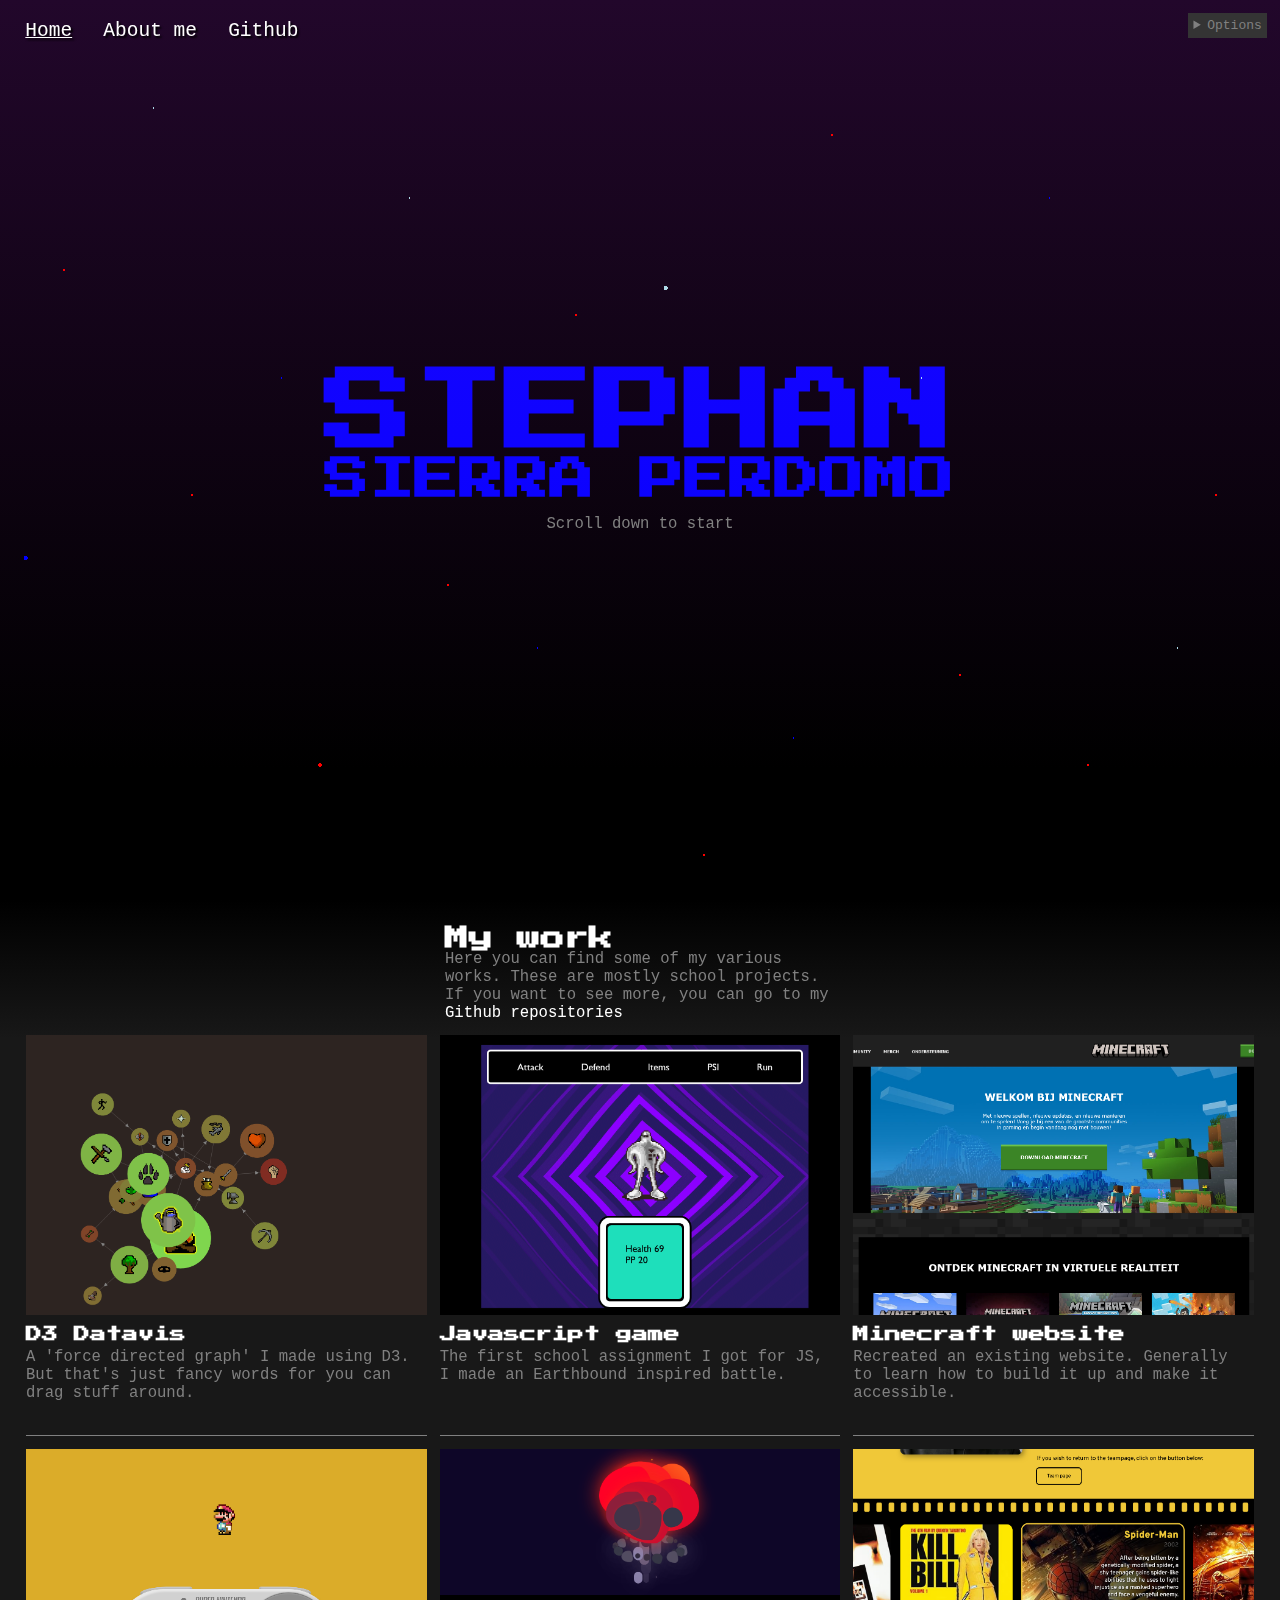
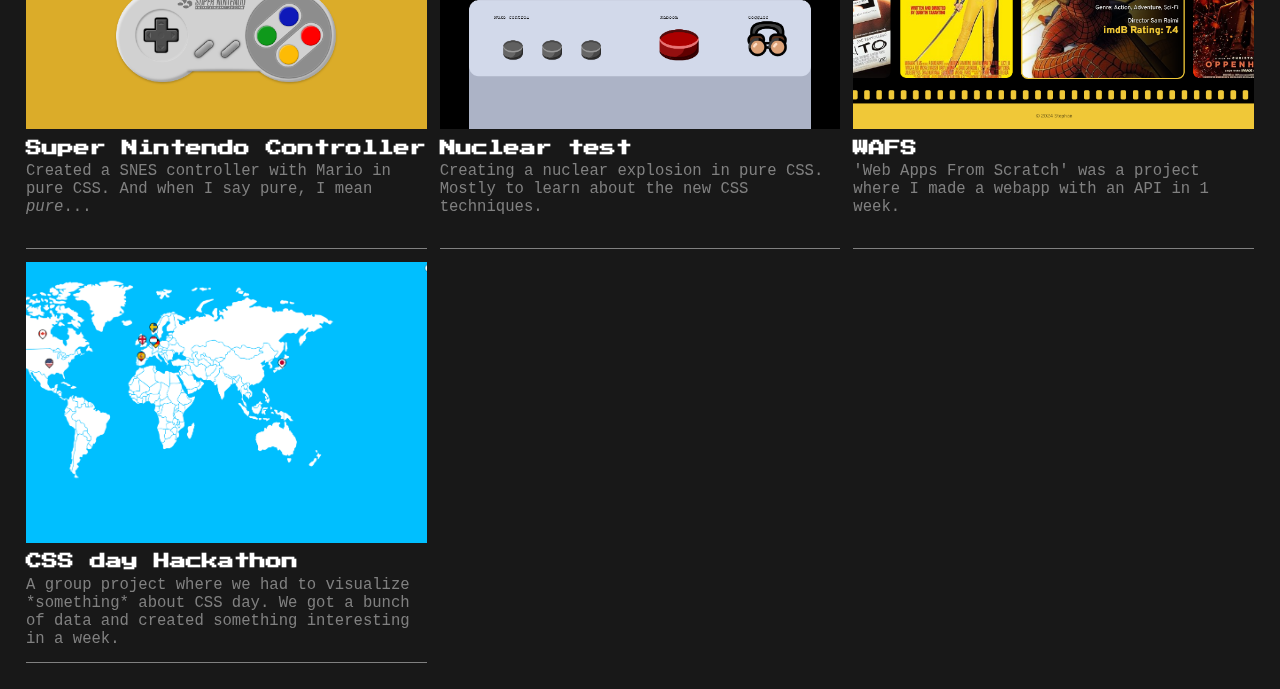
<file: index.html>
<!DOCTYPE html>
<html lang="en">
	<head>
		<meta charset="UTF-8" />
		<meta name="viewport" content="width=device-width, initial-scale=1.0" />
		<title>Stephan</title>
		<link rel="stylesheet" href="styles/style.css" />

		<!-- google fonts -->
		<link rel="preconnect" href="https://fonts.googleapis.com" />
		<link rel="preconnect" href="https://fonts.gstatic.com" crossorigin />
		<link href="https://fonts.googleapis.com/css2?family=Press+Start+2P&display=swap" rel="stylesheet" />
	</head>
	<body>
		<header>
			<ul>
				<li><a href="index.html" class="currentPage">Home</a></li>
				<li><a href="aboutme.html">About me</a></li>
				<li><a href="https://github.com/spacejump3" target="_blank">Github</a></li>
			</ul>
		</header>

		<main>
			<details>
				<summary>Options</summary>
				<form>
					<label>
						<input id="animations" type="checkbox" />
						Disable animations
					</label>
				</form>
			</details>

			<section>
				<h1>
					Stephan
					<span>Sierra Perdomo</span>
				</h1>
				<p>Scroll down to start</p>
			</section>

			<section>
				<div>
					<h2>My work</h2>
					<p>Here you can find some of my various works. These are mostly school projects. If you want to see more, you can go to my <a href="https://github.com/spacejump3?tab=repositories" target="_blank">Github repositories</a></p>
				</div>
				<ul>
					<li>
						<a href="https://tech-track-23-24-mu.vercel.app" target="_blank">
							<img src="./img/runescape.png" alt="" />
							<h3>D3 Datavis</h3>
							<p>A 'force directed graph' I made using D3. But that's just fancy words for you can drag stuff around.</p>
						</a>
					</li>

					<li>
						<a href="https://spacejump3.github.io/earthbound-battle/" target="_blank">
							<img src="./img/earthbound.png" alt="" />
							<h3>Javascript game</h3>
							<p>The first school assignment I got for JS, I made an Earthbound inspired battle.</p>
						</a>
					</li>

					<li>
						<a href="https://spacejump3.github.io/FED/" target="_blank">
							<img src="./img/minecraftsite.png" alt="" />
							<h3>Minecraft website</h3>
							<p>Recreated an existing website. Generally to learn how to build it up and make it accessible.</p>
						</a>
					</li>

					<li>
						<a href="https://spacejump3.github.io/mario-jump/" target="_blank">
							<img src="./img/mario.png" alt="" />
							<h3>Super Nintendo Controller</h3>
							<p>Created a SNES controller with Mario in pure CSS. And when I say pure, I mean <em>pure</em>...</p>
						</a>
					</li>

					<li>
						<a href="https://spacejump3.github.io/CSS-To-The-Rescue/" target="_blank">
							<img src="./img/bomb.png" alt="" />
							<h3>Nuclear test</h3>
							<p>Creating a nuclear explosion in pure CSS. Mostly to learn about the new CSS techniques.</p>
						</a>
					</li>

					<li>
						<a href="https://spacejump3.github.io/web-app-from-scratch-2324/" target="_blank">
							<img src="./img/film.png" alt="" />
							<h3>WAFS</h3>
							<p>'Web Apps From Scratch' was a project where I made a webapp with an API in 1 week.</p>
						</a>
					</li>

					<li>
						<a href="https://xiaonanpols21.github.io/css-day-hackaton/" target="_blank">
							<img src="./img/hackathon.png" alt="" />
							<h3>CSS day Hackathon</h3>
							<p>A group project where we had to visualize *something* about CSS day. We got a bunch of data and created something interesting in a week.</p>
						</a>
					</li>
				</ul>
			</section>
		</main>
	</body>
</html>
</file>
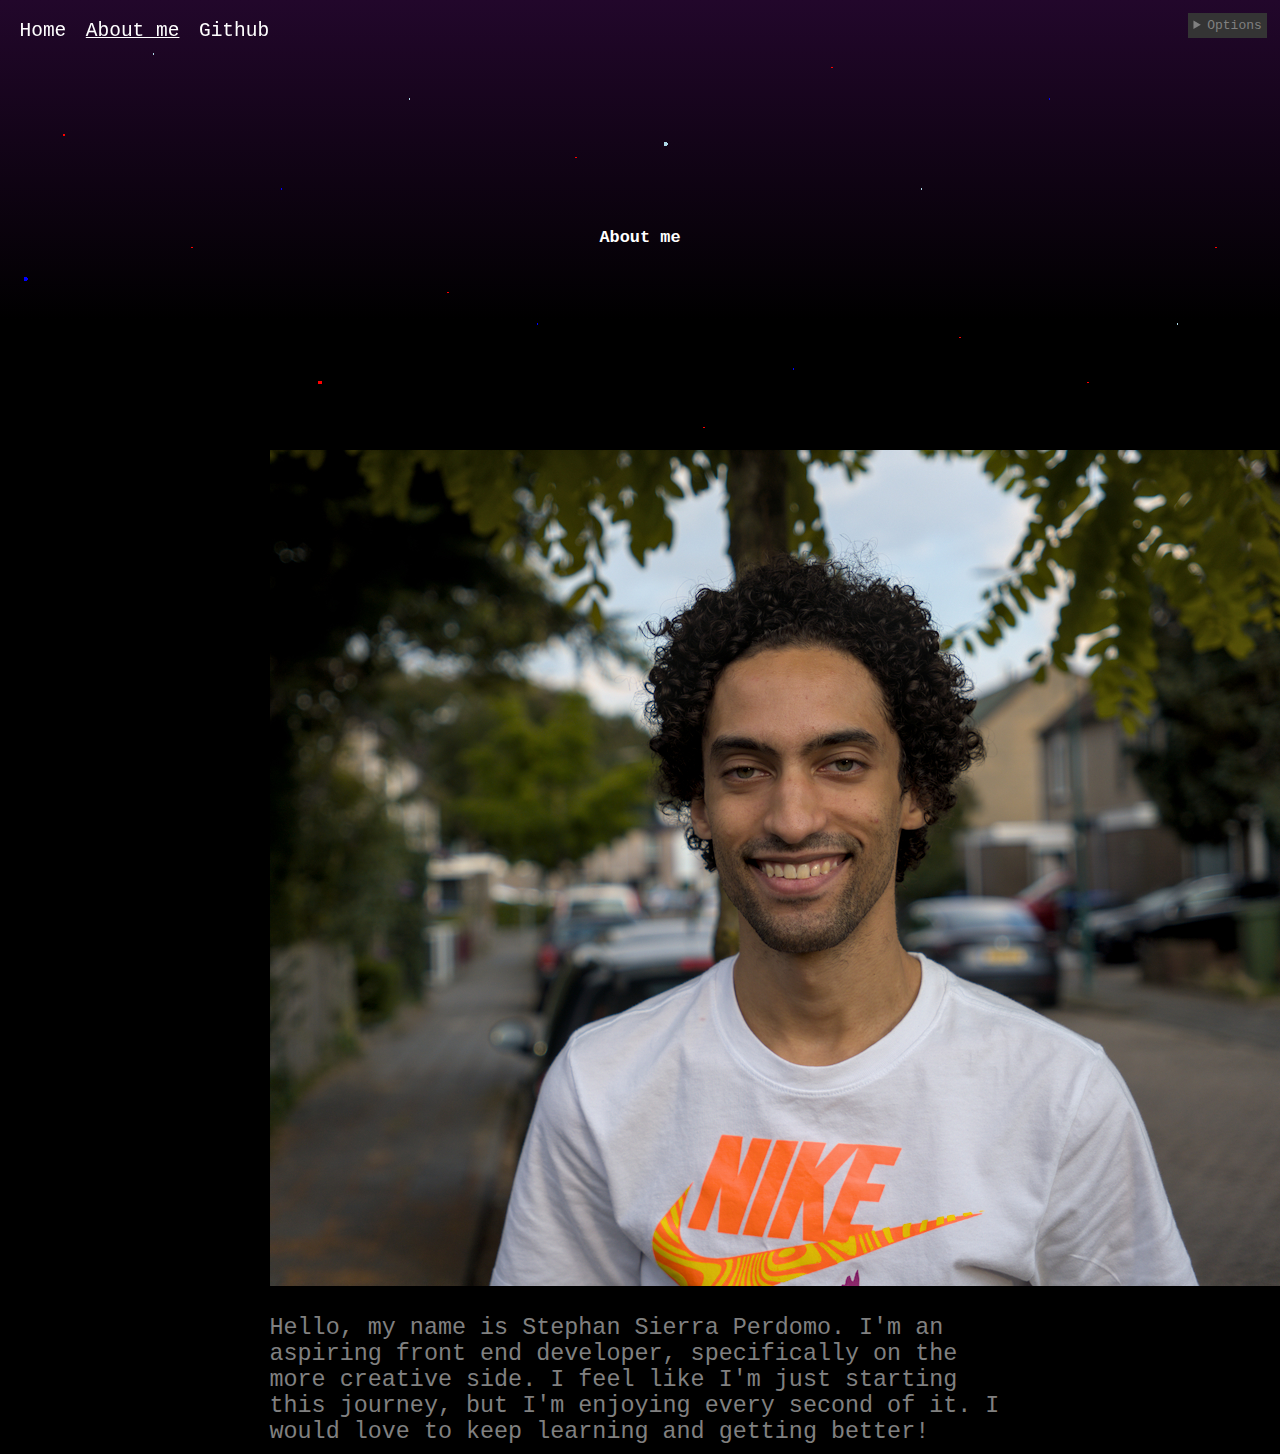
<file: aboutme.html>
<!DOCTYPE html>
<html lang="en">
	<head>
		<meta charset="UTF-8" />
		<meta name="viewport" content="width=device-width, initial-scale=1.0" />
		<title>About me</title>
		<link rel="stylesheet" href="styles/details.css" />

		<!-- google fonts -->
		<link rel="preconnect" href="https://fonts.googleapis.com" />
		<link rel="preconnect" href="https://fonts.gstatic.com" crossorigin />
		<link href="https://fonts.googleapis.com/css2?family=Press+Start+2P&display=swap" rel="stylesheet" />
	</head>
	<body>
		<header>
			<ul>
				<li><a href="index.html">Home</a></li>
				<li><a href="aboutme.html" class="currentPage">About me</a></li>
				<li><a href="https://github.com/spacejump3" target="_blank">Github</a></li>
			</ul>
		</header>

		<main>
			<details>
				<summary>Options</summary>
				<form>
					<label>
						<input id="animations" type="checkbox" />
						Disable animations
					</label>
				</form>
			</details>

			<section>
				<h2 class="super-title">About me</h2>
			</section>

			<section>
				<img src="img/stephan.jpg" alt="image of Stephan">
				<p>Hello, my name is Stephan Sierra Perdomo. I'm an aspiring front end developer, specifically on the more creative side. I feel like I'm just starting this journey, but I'm enjoying every second of it. I would love to keep learning and getting better!</p>
			</section>
		</main>
	</body>
</html>
</file>
<file: styles/style.css>
* {
    margin: 0;
    padding: 0;
    box-sizing: border-box;
}

:root {
    --title: blue;
    --bg: rgb(0, 0, 0);
    --color: white;
    --grey: grey;

    --haze: rgb(34, 7, 43);
    --std-link-hover: rgba(255, 255, 255, 0.274);
}

h1, h2, h3, .super-title {
    font-family: 'Press Start 2P', system-ui;
}

p {
    font-size: 1.2em;
    color: var(--grey);
}

body {
    font-family: monospace;

    background-color: var(--bg);
    color: var(--color);
}

/* Accesibility options */

details {
    background-color: rgb(36, 36, 36);
    z-index: 2;
    position: fixed;
    display: inline;
    right: 0;
    width: max-content;
    margin: 1em;
    color: var(--grey);

    summary {
        background-color: #343434;
        padding: .4em;

        &:hover {
            cursor: pointer;
            color: var(--color);
        }
    }

    form {
        display: flex;
        flex-direction: column;
        color: var(--color);

        label {
            padding: .4em;
        }

        label:hover {
            background-color: rgb(59, 59, 59);
        }
    }
}

#options-btn:checked .options {
    top: 0;
}

/* =============== */
/* ==[ Header ]=== */
/* =============== */

header {
    position: fixed;
    z-index: 2;
    width: 100%;
    font-size: 1.5em;

    .currentPage {
        text-decoration: underline;
    }

    ul {
        list-style: none;
        padding: 1em;
        display: flex;
        gap: 1em;
    }

    a {
        color: white;
        text-decoration: none;
        text-shadow: .1em .1em .1em black;
        padding: .3em;
        border-radius: .2em;

        &:hover, &:focus {
            color: white;
            background: var(--std-link-hover);
            text-shadow: none;
            outline: none;
        }

        &:focus {
            outline: 1px solid white;
        }
    }
}

/* ===================== */
/* ==[ Title screen ]=== */
/* ===================== */

section:first-of-type {
    height: 100vh;
}

main {
    position: relative;

    /* reduce motion */
    &:has(#animations:checked) {
        section:first-of-type {
            animation: none;

            h1, h1::before, p {
                animation: none;
            }
        }

        section:nth-of-type(2) ul li {
            animation: none;

            h1, h1::before, p {
                animation: none;
            }
        }
    }
}

section:first-of-type {
    display: grid;
    place-items: center;
    position: relative;
    overflow: hidden;
    gap: 1em;
    animation: stars 20s linear infinite;

    h1, .super-title {
        font-size: min(max(7vw, 2em), 7em);
        text-transform: uppercase;
        text-align: center;
        align-self: end;
        /* overflow: hidden; */
        /* position: absolute; */
        grid-row: 1;

        display: flex;
        flex-direction: column;
        mix-blend-mode: screen;

        color: var(--title);
        animation: 
            tracking 5s both linear, 
            title-hue 15s infinite 5s linear;

        /* star shine */
        &::before {
            content: '';

            scale: 0;
            position: absolute;
            width: 2em;
            aspect-ratio: 1;
            top: -1em;
            background-image: 
                radial-gradient(circle at top left, black 40%, white 40%),
                radial-gradient(circle at top right, black 40%, white 40%),
                radial-gradient(circle at bottom left, black 40%, white 40%),
                radial-gradient(circle at bottom right, black 40%, white 40%);

            background-blend-mode: multiply;
            animation: 
                shine-right 10s linear infinite,
                scale-rotate 2s step-end infinite;

            mix-blend-mode: screen;

            animation-delay: 5s;
        }

        /* &::after {
            content: '';

            scale: 0;
            position: absolute;
            width: 2em;
            aspect-ratio: 1;
            bottom: -1em;
            background-image: 
                radial-gradient(circle at top left, black 40%, white 40%),
                radial-gradient(circle at top right, black 40%, white 40%),
                radial-gradient(circle at bottom left, black 40%, white 40%),
                radial-gradient(circle at bottom right, black 40%, white 40%);

            background-blend-mode: multiply;
            animation: 
                shine-right 10s linear infinite,
                scale-rotate 2s step-end infinite;

            animation-direction: reverse;
            mix-blend-mode: screen;

            animation-delay: 5s;
        } */

        /* scanline */
        /* &::after {
            content: '';

            position: absolute;

            width: 100%;
            height: .1em;
            transform-origin: center;
            background-color: transparent;
            mix-blend-mode: screen;

            animation: scanline .5s linear 5s both;
        } */
    }

    span {
        font-size: 50%;
    }

    p:first-of-type {
        align-self: start;
        grid-row: 2;
        animation: 
            appear 1s both 6s,
            breathe 1s linear 7s infinite alternate;
    }

    /* stars
    ------------------------------------- */
    --gradient-size-small: 1px;
    --gradient-size-medium: 2px;
    --gradient-size-big: 6px;
    --color-1: red;
    --color-2: blue;
    --color-3: lightblue;

    background-image:
        radial-gradient(circle at 5% 30%, var(--color-1) var(--gradient-size-small),#0000 var(--gradient-size-small)),
        radial-gradient(circle at 15% 55%, var(--color-1) var(--gradient-size-small),#0000 var(--gradient-size-small)),
        radial-gradient(circle at 25% 85%, var(--color-1) var(--gradient-size-medium),#0000 var(--gradient-size-small)),
        radial-gradient(circle at 35% 65%, var(--color-1) var(--gradient-size-small),#0000 var(--gradient-size-small)),
        radial-gradient(circle at 45% 35%, var(--color-1) var(--gradient-size-small),#0000 var(--gradient-size-small)),
        radial-gradient(circle at 55% 95%, var(--color-1) var(--gradient-size-small),#0000 var(--gradient-size-small)),
        radial-gradient(circle at 65% 15%, var(--color-1) var(--gradient-size-small),#0000 var(--gradient-size-small)),
        radial-gradient(circle at 75% 75%, var(--color-1) var(--gradient-size-small),#0000 var(--gradient-size-small)),
        radial-gradient(circle at 85% 85%, var(--color-1) var(--gradient-size-small),#0000 var(--gradient-size-small)),
        radial-gradient(circle at 95% 55%, var(--color-1) var(--gradient-size-small),#0000 var(--gradient-size-small)),
        
        radial-gradient(circle at 2% 62%, var(--color-2) var(--gradient-size-medium),#0000 var(--gradient-size-small)),
        radial-gradient(circle at 12% 12%, var(--color-3) var(--gradient-size-small),#0000 var(--gradient-size-small)),
        radial-gradient(circle at 22% 42%, var(--color-2) var(--gradient-size-small),#0000 var(--gradient-size-small)),
        radial-gradient(circle at 32% 22%, var(--color-3) var(--gradient-size-small),#0000 var(--gradient-size-small)),
        radial-gradient(circle at 42% 72%, var(--color-2) var(--gradient-size-small),#0000 var(--gradient-size-small)),
        radial-gradient(circle at 52% 32%, var(--color-3) var(--gradient-size-medium),#0000 var(--gradient-size-small)),
        radial-gradient(circle at 62% 82%, var(--color-2) var(--gradient-size-small),#0000 var(--gradient-size-small)),
        radial-gradient(circle at 72% 42%, var(--color-3) var(--gradient-size-small),#0000 var(--gradient-size-small)),
        radial-gradient(circle at 82% 22%, var(--color-2) var(--gradient-size-small),#0000 var(--gradient-size-small)),
        radial-gradient(circle at 92% 72%, var(--color-3) var(--gradient-size-small),#0000 var(--gradient-size-small)),
        linear-gradient(to top, var(--bg) 10em, var(--haze));
    
    background-position: center center;
}

@keyframes tracking {
    0% {
        letter-spacing: 1em;
        opacity: 0;
        color: inherit;
    }

    20% {
        letter-spacing: 1em;
        opacity: 1;
        color: inherit;
    }

    70% {
        letter-spacing: 0;
        color: inherit;
        text-shadow: none;
    }

    70.1% {
        color: red;
        text-shadow: 0 0 1em;
    }

    100% {

    }
}

@keyframes title-hue {
    0% {
        filter: hue-rotate(0deg) brightness(2);
        text-shadow: 
            0 0 1em,
            .1em 0 0 #ff00ff,
            -.1em 0 0 #ff00ff;
    }

    10% {
        filter: hue-rotate(720deg);
        text-shadow: none;
    }

    100% {
        filter: hue-rotate(720deg);
        text-shadow: none;
    }
}

/* star animation */
@keyframes shine-right {
    0% {
        transform: scale(0);
    }

    2.5% {
        transform: scale(.5);
    }

    3% {
        left: 0;
    }

    20% {
        left: 80%;
    }

    21% {
        transform: scale(.5);
    }

    25% {
        left: 80%;
        transform: scale(0);
    }

    100% {
        left: 80%;
        transform: scale(0);
    }
}

@keyframes scale-rotate {
    0% {
        scale: 1;
        rotate: 0deg;
    }

    25% {
        scale: 2;
        rotate: 45deg;
    }

    50% {
        scale: 1;
        rotate: 90deg;
    }

    75% {
        scale: 2;
        rotate: 135deg;
    }

    100% {
        scale: 1;
        rotate: 180deg;
    }
}

@keyframes scanline {
    0% {
        top: -10%;
        transform: scaleY(1);
        background-color: transparent;
    }

    1% {
        top: -10%;
        transform: scaleY(1);
        background-color: white;
    }

    99% {
        top: 90%;
        transform: scaleY(1);
        background-color: white;
    }

    100% {
        top: 90%;
        transform: scaleY(1);
        background-color: transparent;
    }
}

/* subtitle animations */
@keyframes appear {
    0% {
        opacity: 0;
    }

    100% {
        opacity: 1;
    }
}

@keyframes breathe {
    0% {
        opacity: 1;
    }

    100% {
        opacity: .5;
    }
}

/* background animation */
@keyframes stars {
    from {
        background-position: 0;
    }
    to {
        background-position: 100vw;
    }
}

/* ================= */
/* ==[ Section 2 ]== */
/* ================= */

section:nth-of-type(2) {
    background-color: #181818;
    /* background-image: linear-gradient(var(--bg) 10%, var(--haze) 40%); */
    background-image: linear-gradient(rgb(0, 0, 0), #181818 10%);
    padding: 2em;

    div {
        max-width: 30em;
        margin: auto;
    }

    div a {
        color: white;
        text-decoration: none;

        &:hover, &:focus {
            color: white;
            background: var(--std-link-hover);
            text-shadow: none;
            outline: none;
        }

        &:focus {
            outline: 1px solid white;
        }
    }
}

section ul {
    display: grid;
    grid-template-columns: repeat(auto-fit, minmax(30em, 1fr));
    gap: 1em;
    list-style: none;
    margin-top: 1em;
    text-align: start;

    /* portfolio items */
    li {
        aspect-ratio: 1;
        /* border-bottom: solid 1px grey; */
        box-shadow: inset 0 -1px 0 grey;
        transition: .1s;

        h3 {
            font-size: 1em;
            transition: .1s;
            margin: .4em 0;
        }

        img {
            width: 100%;
            height: 70%;
            object-fit: cover;

            transition: .1s;
        }

        a {
            color: white;
            text-decoration: none;
            height: 100%;
            display: block;
            
            &:focus {
                outline: none;
            }
        }

        /* a:nth-of-type(2) {
            height: 10%;

            &:hover {
                color: blue;
                background: red;
            }
        } */

        /* hover state */
        &:has(a:hover), &:has(a:focus-visible) {
            --hover-color: yellow;
            /* border-bottom: solid 5px var(--hover-color); */
            box-shadow: inset 0 -5px 0 var(--hover-color);
            animation: rainbow 2s infinite linear;

            h3 {
                color: var(--hover-color);
                text-decoration: underline;
                /* font-size: 1.2em; */
                text-shadow: 0 0 1em var(--hover-color);

                &:after {
                    content: ' >';
                }
            }
        }

        /* focus state */
        &:has(a:focus-visible) {
            --focus-color: #ff000051;
            outline: solid 2px var(--focus-color);
            background-color: var(--focus-color);
        }
    }
}

@keyframes rainbow {
    to {
        filter: hue-rotate(360deg);
    }
}
</file>
<file: styles/details.css>
* {
    margin: 0;
    padding: 0;
    box-sizing: border-box;
}

:root {
    --title: blue;
    --bg: rgb(0, 0, 0);
    --color: white;
    --grey: grey;

    --haze: rgb(34, 7, 43);
}

h1, h2, h3 {
    font-family: 'Press Start 2P', system-ui;
}

p {
    font-size: 1.2em;
    color: var(--grey);
}

body {
    font-family: monospace;

    background-color: var(--bg);
    color: var(--color);
}

/* Accesibility options */

details {
    background-color: rgb(36, 36, 36);
    z-index: 2;
    position: fixed;
    display: inline;
    right: 0;
    width: max-content;
    margin: 1em;
    color: var(--grey);

    summary {
        background-color: #343434;
        padding: .4em;

        &:hover {
            cursor: pointer;
            color: var(--color);
        }
    }

    form {
        display: flex;
        flex-direction: column;
        color: var(--color);

        label {
            padding: .4em;
        }

        label:hover {
            background-color: rgb(59, 59, 59);
        }
    }
}

#options-btn:checked .options {
    top: 0;
}

/* =============== */
/* ==[ Header ]=== */
/* =============== */

header {
    position: fixed;
    z-index: 2;
    width: 100%;
    font-size: 1.5em;

    .currentPage {
        text-decoration: underline;
    }

    ul {
        list-style: none;
        padding: 1em;
        display: flex;
        gap: 1em;
    }

    a {
        color: white;
        text-decoration: none;

        &:hover {
            color: blue;
        }
    }
}

/* ===================== */
/* ==[ Title screen ]=== */
/* ===================== */

section:first-of-type {
    height: 50vh;
}

main {
    position: relative;

    &:has(#animations:checked) {
        section:first-of-type {
            animation: none;

            h1, h1::before, p {
                animation: none;
            }
        }
    }
}

section:first-of-type {
    display: grid;
    place-items: center;
    position: relative;
    overflow: hidden;
    gap: 1em;
    animation: stars 20s linear infinite;

    h1 {
        font-size: min(max(7vw, 2em), 7em);
        text-transform: uppercase;
        text-align: center;
        /* overflow: hidden; */
        /* position: absolute; */
        grid-row: 1;

        display: flex;
        flex-direction: column;
        mix-blend-mode: screen;

        color: var(--title);
        animation:
            title-hue 15s infinite 5s linear;

        /* star shine */
        &::before {
            content: '';

            scale: 0;
            position: absolute;
            width: 2em;
            aspect-ratio: 1;
            top: -1em;
            background-image: 
                radial-gradient(circle at top left, black 40%, white 40%),
                radial-gradient(circle at top right, black 40%, white 40%),
                radial-gradient(circle at bottom left, black 40%, white 40%),
                radial-gradient(circle at bottom right, black 40%, white 40%);

            background-blend-mode: multiply;
            animation: 
                shine-right 10s linear infinite,
                scale-rotate 2s step-end infinite;

            mix-blend-mode: screen;

            animation-delay: 5s;
        }
    }

    span {
        font-size: 50%;
    }

    p:first-of-type {
        align-self: start;
        grid-row: 2;
        animation: 
            appear 1s both 6s,
            breathe 1s linear 7s infinite alternate;
    }

    /* stars
    ------------------------------------- */
    --gradient-size-small: 1px;
    --gradient-size-medium: 2px;
    --gradient-size-big: 6px;
    --color-1: red;
    --color-2: blue;
    --color-3: lightblue;

    background-image:
        radial-gradient(circle at 5% 30%, var(--color-1) var(--gradient-size-small),#0000 var(--gradient-size-small)),
        radial-gradient(circle at 15% 55%, var(--color-1) var(--gradient-size-small),#0000 var(--gradient-size-small)),
        radial-gradient(circle at 25% 85%, var(--color-1) var(--gradient-size-medium),#0000 var(--gradient-size-small)),
        radial-gradient(circle at 35% 65%, var(--color-1) var(--gradient-size-small),#0000 var(--gradient-size-small)),
        radial-gradient(circle at 45% 35%, var(--color-1) var(--gradient-size-small),#0000 var(--gradient-size-small)),
        radial-gradient(circle at 55% 95%, var(--color-1) var(--gradient-size-small),#0000 var(--gradient-size-small)),
        radial-gradient(circle at 65% 15%, var(--color-1) var(--gradient-size-small),#0000 var(--gradient-size-small)),
        radial-gradient(circle at 75% 75%, var(--color-1) var(--gradient-size-small),#0000 var(--gradient-size-small)),
        radial-gradient(circle at 85% 85%, var(--color-1) var(--gradient-size-small),#0000 var(--gradient-size-small)),
        radial-gradient(circle at 95% 55%, var(--color-1) var(--gradient-size-small),#0000 var(--gradient-size-small)),
        
        radial-gradient(circle at 2% 62%, var(--color-2) var(--gradient-size-medium),#0000 var(--gradient-size-small)),
        radial-gradient(circle at 12% 12%, var(--color-3) var(--gradient-size-small),#0000 var(--gradient-size-small)),
        radial-gradient(circle at 22% 42%, var(--color-2) var(--gradient-size-small),#0000 var(--gradient-size-small)),
        radial-gradient(circle at 32% 22%, var(--color-3) var(--gradient-size-small),#0000 var(--gradient-size-small)),
        radial-gradient(circle at 42% 72%, var(--color-2) var(--gradient-size-small),#0000 var(--gradient-size-small)),
        radial-gradient(circle at 52% 32%, var(--color-3) var(--gradient-size-medium),#0000 var(--gradient-size-small)),
        radial-gradient(circle at 62% 82%, var(--color-2) var(--gradient-size-small),#0000 var(--gradient-size-small)),
        radial-gradient(circle at 72% 42%, var(--color-3) var(--gradient-size-small),#0000 var(--gradient-size-small)),
        radial-gradient(circle at 82% 22%, var(--color-2) var(--gradient-size-small),#0000 var(--gradient-size-small)),
        radial-gradient(circle at 92% 72%, var(--color-3) var(--gradient-size-small),#0000 var(--gradient-size-small)),
        linear-gradient(to top, var(--bg) 10em, var(--haze));
    
    background-position: center center;
}

@keyframes tracking {
    0% {
        letter-spacing: 20em;
        opacity: 0;
        color: inherit;
    }

    20% {
        letter-spacing: 20em;
        opacity: 1;
        color: inherit;
    }

    70% {
        letter-spacing: 0;
        color: inherit;
        text-shadow: none;
    }

    70.1% {
        color: red;
        text-shadow: 0 0 1em;
    }

    100% {

    }
}

@keyframes title-hue {
    0% {
        filter: hue-rotate(0deg) brightness(2);
        text-shadow: 
            0 0 1em,
            .1em 0 0 #ff00ff,
            -.1em 0 0 #ff00ff;
    }

    10% {
        filter: hue-rotate(720deg);
        text-shadow: none;
    }

    100% {
        filter: hue-rotate(720deg);
        text-shadow: none;
    }
}

/* star animation */
@keyframes shine-right {
    0% {
        transform: scale(0);
    }

    2.5% {
        transform: scale(.5);
    }

    3% {
        left: 0;
    }

    20% {
        left: 80%;
    }

    21% {
        transform: scale(.5);
    }

    25% {
        left: 80%;
        transform: scale(0);
    }

    100% {
        left: 80%;
        transform: scale(0);
    }
}

@keyframes scale-rotate {
    0% {
        scale: 1;
        rotate: 0deg;
    }

    25% {
        scale: 2;
        rotate: 45deg;
    }

    50% {
        scale: 1;
        rotate: 90deg;
    }

    75% {
        scale: 2;
        rotate: 135deg;
    }

    100% {
        scale: 1;
        rotate: 180deg;
    }
}

@keyframes scanline {
    0% {
        top: -10%;
        transform: scaleY(1);
        background-color: transparent;
    }

    1% {
        top: -10%;
        transform: scaleY(1);
        background-color: white;
    }

    99% {
        top: 90%;
        transform: scaleY(1);
        background-color: white;
    }

    100% {
        top: 90%;
        transform: scaleY(1);
        background-color: transparent;
    }
}

/* subtitle animations */
@keyframes appear {
    0% {
        opacity: 0;
    }

    100% {
        opacity: 1;
    }
}

@keyframes breathe {
    0% {
        opacity: 1;
    }

    100% {
        opacity: .5;
    }
}

/* background animation */
@keyframes stars {
    from {
        background-position: 0;
    }
    to {
        background-position: 100vw;
    }
}

/* ===================== */
/* ==[ blog section ]=== */
/* ===================== */

section:nth-of-type(2) {
    font-size: 1.5em;
    max-width: 40em;
    margin: auto;
    padding: 0 1em;

    ul {
        font-size: 1em;
        color: var(--grey);
        margin: 1em;
    }
}

h2 {
    font-family: monospace;
    font-size: 1.3em;
    margin-top: 1.5em;
}

p:not(h2 + p) {
    margin-top: 1em;
}
</file>
